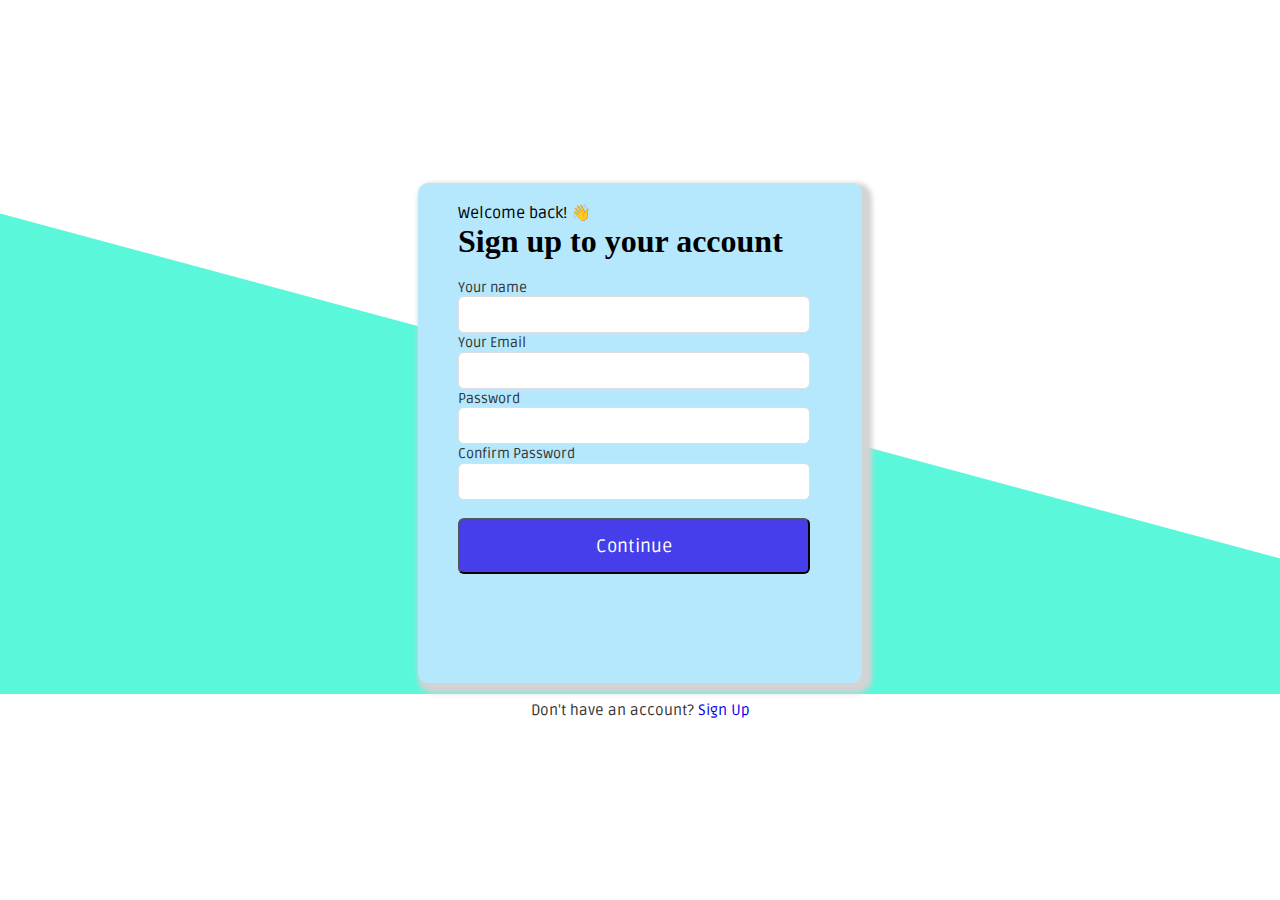
<file: index.html>
<!DOCTYPE html>
<html lang="en">
<head>
    <meta charset="UTF-8">
    <meta name="viewport" content="width=device-width, initial-scale=1.0">
    <title>Sign Up Page</title>
    <link rel="stylesheet" href="style.css">
    <link href="https://cdnjs.cloudflare.com/ajax/libs/font-awesome/6.4.0/css/all.min.css" rel="stylesheet">
    <link rel="preconnect" href="https://fonts.googleapis.com">
    <link rel="preconnect" href="https://fonts.gstatic.com" crossorigin>
    <link href="https://fonts.googleapis.com/css2?family=Mulish:wght@400;500&family=Poppins:ital,wght@0,200;0,400;0,500;0,600;0,800;1,100&family=Ruda:wght@700&display=swap" rel="stylesheet">
</head>
<body>
    <!--header-->
    <!--Code by Shana-->
    <div id="container">
        <div id="items">
            <p class="welcome">Welcome back! <span class="wave">👋</span></p>
            <h1>Sign up to your account</h1><br>
            <label for="name">Your name</label><br>
            
            <input type="text" id="name" class="val"><br>
            <label for="email">Your Email</label><br>
            <input type="email" id="email" class="val"><br>
            <label for="password">Password</label><br>
            <input type="password"id="password" class="val"><br>
            <label for="cpassword">Confirm Password</label><br>
            <input type="password"id="cpassword" class="val"><br>
            <br>
            <button id="continue" class="cnt">Continue</button><br>
            <br>
            <div id="error-message" style="color: blue; text-align: center;">
            </div>  
        </div>
        <div id="account">
            <p class="act">Don't have an account?
                <a href="index.html">Sign Up</a>
            </p>
             
        </div>
    </div>
   

    <script src="script.js"></script>
</body>
</html>
</file>
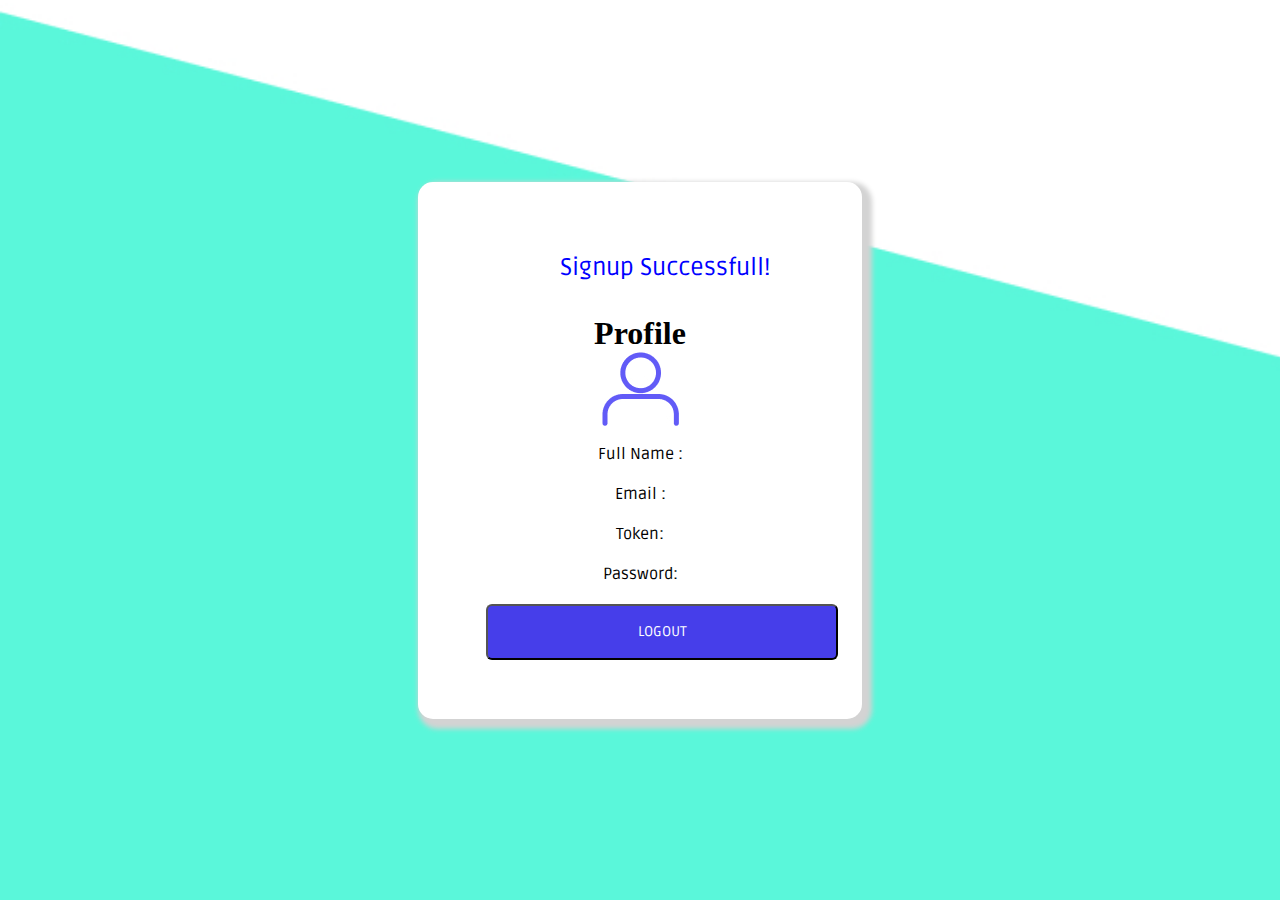
<file: Profile/index.html>
<!DOCTYPE html>
<html lang="en">
<head>
    <meta charset="UTF-8">
    <meta name="viewport" content="width=device-width, initial-scale=1.0">
    <title>Document</title>
    <link href="style.css" rel="stylesheet">
    <link href="https://cdnjs.cloudflare.com/ajax/libs/font-awesome/6.4.0/css/all.min.css" rel="stylesheet">
    <link rel="preconnect" href="https://fonts.googleapis.com">
    <link rel="preconnect" href="https://fonts.gstatic.com" crossorigin>
    <link href="https://fonts.googleapis.com/css2?family=Mulish:wght@400;500&family=Poppins:ital,wght@0,200;0,400;0,500;0,600;0,800;1,100&family=Ruda:wght@700&display=swap" rel="stylesheet">

</head>
<!--Code by Shana-->
  <body>
    <div id="background">
        <div class="container">
            
            <div class="message" style="color: blue;">
               <p>Signup Successfull!</p> 
             </div><br>
             <div class="profile_details">
               
                <h1>Profile</h1>
                <img src="./Vector.jpg">
                <img src="./Vector (1).jpg">
                <br>
                
                
             </div>
             <p id="name" class="item">Full Name :<span id="names"></span> </p>
             <p id="email" class="item">Email : <span id="emails"></span> </p>
             <p id="token" class="item">Token: <span id="tokens" generateRandomToken()></span></p>
             <p id="password" class="item">Password: <span id="passwords"></span></p>
        
            <button id="logoutBtn" class="cnt">LOGOUT</button><br>
        
        </div>
            
           
    </div>


    <script src="script.js"></script>
</body>
</html>
</file>
<file: style.css>
*{
    margin:0 ;
    padding: 0;
    box-sizing: border-box;
}
body{
    background-image: url('./Images/Background\ Pattern.jpg');
    background-repeat: no-repeat;
    background-size: contain;
    background-position: center;

    width: 100%;
    height: 100%;
    
}
#container{
    height: 100vh;
    display: flex;
    flex-direction: column;
    align-items: center;
    justify-content: center;
   
}
#items{
    border-radius: 10px;
    height:500px;
    width:444px;
    background-color: rgb(181, 232, 252);
    padding: 20px;
    box-shadow: 5px 5px 5px 5px lightgrey;
    margin-bottom: 20px;
    box-sizing: border-box;
}
h1{
    margin-left: 20px;
}
.val{
    width:352px;
    height:37px;
    border-radius:6px;
    border: 1px solid #DEDEDE;
    padding:0px 12px 0px 12px;
    margin-left: 20px;
}
label{
    width:127px;
    height:15px;
    margin-left: 20px;
    font-family: 'Mulish', sans-serif;
    font-family: 'Poppins', sans-serif;
    font-family: 'Ruda', sans-serif;
    font-size: 14px;
    line-height: 17.57px;
    color:#333333;
    font-weight: 500px;
    
}
.cnt{
    background-color:#463EEA;
    height:55.8px;
    cursor: pointer;
    width: 352px;
    border-radius: 6px;
    padding: 9px 14px 9px 14px;
    font-family: 'Mulish', sans-serif;
    font-family: 'Poppins', sans-serif;
    font-family: 'Ruda', sans-serif;
    font-size: 18px;
    color: white;
    font-weight: 500px;
    margin-left: 20px;
   
}
.welcome
{
    margin-left: 20px;
    font-family: 'Mulish', sans-serif;
    font-family: 'Poppins', sans-serif;
    font-family: 'Ruda', sans-serif;
}
/*Code by Shana*/
.account
{
    display: flex;
    align-content: center;
    justify-content: center;
}

.act{
    width: 444px;
    align-items: center;
    font-size: 15px;
    line-height: 15.06px;
    text-align: center;
    font-weight: 200;
    color:#333333;
    height: 15px;
    font-family: 'Mulish', sans-serif;
    font-family: 'Poppins', sans-serif;
    font-family: 'Ruda', sans-serif; 

    
}
.act a{
    text-decoration: none;
}

.act a:hover{
    color: rgb(241, 122, 30);
}

@media screen and (max-width: 480px){
    #container{
        box-sizing: border-box;
    }
    #items{
        width: 316px;
        height: 500px;
        top: 110px;
        left: 49px;
    }
    .val{
        width: 265px;
        border-radius: 6px;
        border: 1px solid #DEDEDE;

    }
    .cnt{
        position: relative;
        display: flex;
        justify-content: center;
        align-items: center;
        width:265px;
    }
    .act{
        margin-top:30px;
    }
   
      
        
      
  }
</file>
<file: Profile/style.css>
*{
    margin: 0;
    padding: 0;
    box-sizing: border-box;
}
#background{
    background-image: url('./Background\ Pattern.jpg');
    height: 100vh;
    display: flex;
   flex-direction: column;
    align-items: center;
    justify-content: center;
    background-size: cover;
    position: bottom;
}

.container{
    display: flex;
    flex-direction: column;
     align-items: center;
     justify-content: center;
    border-radius: 15px;
    width:444px;
    height: 537px;
    background-color: white;
    box-shadow: 5px 5px 5px 5px lightgrey;
}

.container p{
    margin-bottom: 20px;
    font-family: Mulish, sans-serif;
    font-family: 'Poppins', sans-serif;
    font-family: 'Ruda', sans-serif;

}
.cnt{
    background-color:#463EEA;
    height:56px;
    cursor: pointer;
    margin-left: 10%;
     width: 352px;
    border-radius: 6px;
    padding: 9px 14px 9px 14px;
    font-family: Mulish, sans-serif;
    font-family: 'Poppins', sans-serif;
    font-family: 'Ruda', sans-serif;
    font-size: 14px;
    color: white;
    font-weight: 500px;
   
}

.message{
    width:340px;
    height: 37px;
    margin-top: 37px;
    font-family: Mulish, sans-serif;
    font-family: 'Poppins', sans-serif;
    font-family: 'Ruda', sans-serif;
    font-weight: 700px;
    line-height: 30.12px;
    display: flex;
    justify-content: center;
    margin-left: 50px;;
    align-items: center;
    font-size: 24px;
    color:#625BF7;
}
/*Code by Shana*/
.profile_details
{
    display: flex;
    align-items: center;
    justify-content: center;
    flex-direction: column;
}
@media screen and (max-width: 480px){
    /* For mobile phones: */
  
    .container{
        width: 316px;
        height: 500px;
        top: 110px;
        left: 49px;
       
        /* margin-bottom: 30px; */
    }
    .val{
        width: 265px;
       
        border-radius: 6px;
        border: 1px solid #DEDEDE;

    }
    .cnt{
        position: relative;
        display: flex;
        justify-content: center;
        align-items: center;
        width:265px;
        margin-left: 10px;
        /* margin-bottom: 40px; */
    }
}
</file>
